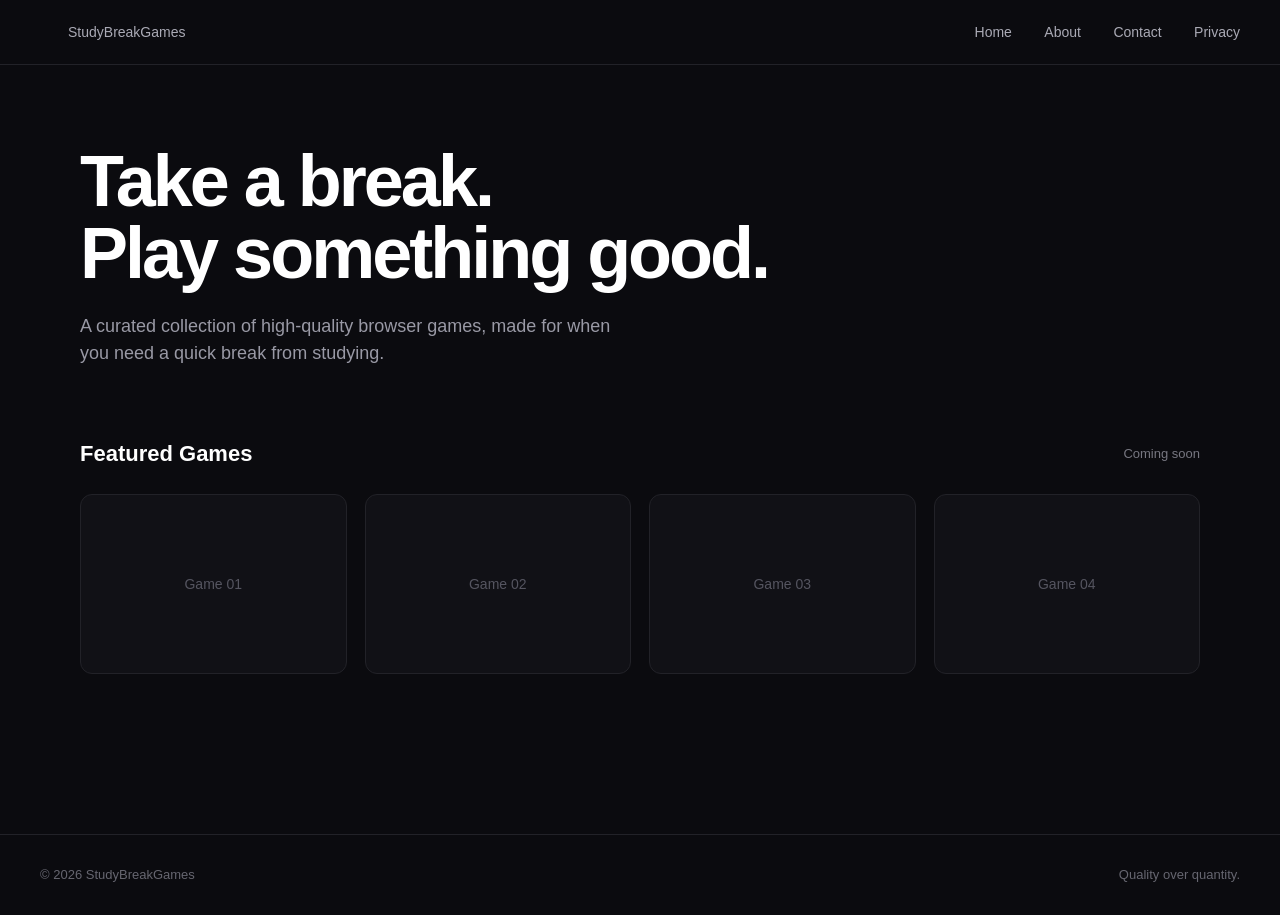
<file: index.html>
<!DOCTYPE html>
<html lang="en">
<head>
    <meta charset="UTF-8">
    <meta name="viewport" content="width=device-width, initial-scale=1.0">

    <title>StudyBreakGames</title>
    <meta name="description" content="StudyBreakGames — curated browser games for your study breaks.">

    <link rel="stylesheet" href="css/style.css">
</head>

<body>

<header>
    <nav class="nav">
        <a href="index.html">StudyBreakGames</a>

        <div>
            <a href="index.html">Home</a>
            <a href="about.html">About</a>
            <a href="contact.html">Contact</a>
            <a href="privacy.html">Privacy</a>
        </div>
    </nav>
</header>

    <main>

        <section class="hero">
            <h1>Take a break.<br>Play something good.</h1>

            <p>
                A curated collection of high-quality browser games,
                made for when you need a quick break from studying.
            </p>
        </section>

        <section>
            <div class="section-header">
                <h2>Featured Games</h2>
                <span>Coming soon</span>
            </div>

            <div class="games">

                <div class="game-card">
                    Game 01
                </div>

                <div class="game-card">
                    Game 02
                </div>

                <div class="game-card">
                    Game 03
                </div>

                <div class="game-card">
                    Game 04
                </div>

            </div>
        </section>

    </main>

    <footer>
        <div class="footer-inner">
            <span>© 2026 StudyBreakGames</span>
            <span>Quality over quantity.</span>
        </div>
    </footer>

</body>
</html>
</file>
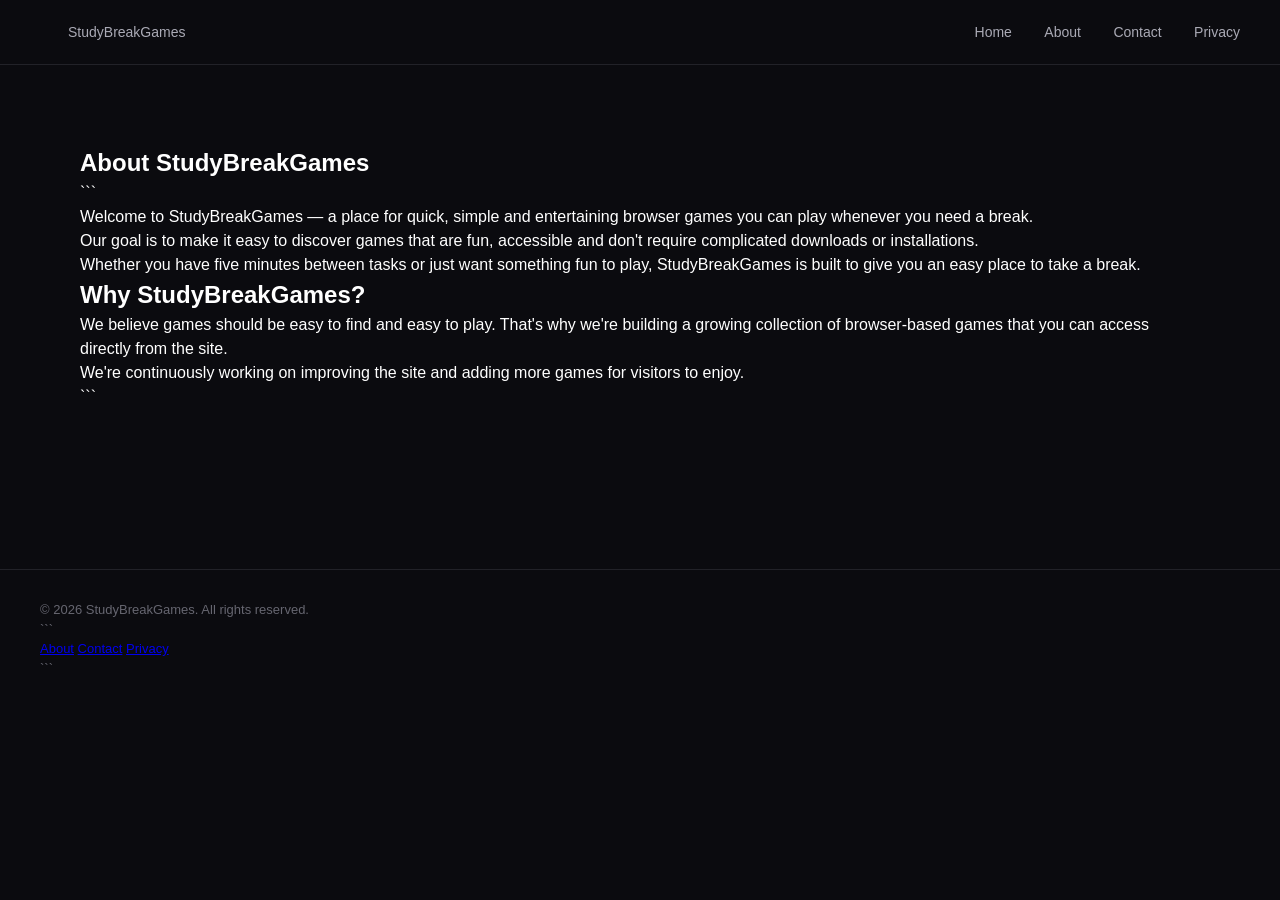
<file: about.html>
<!DOCTYPE html>

<html lang="en">
<head>
    <meta charset="UTF-8">
    <meta name="viewport" content="width=device-width, initial-scale=1.0">
    <title>About - StudyBreakGames</title>
    <link rel="stylesheet" href="css/style.css">
</head>

<body>

<header>
    <nav class="nav">
        <a href="index.html">StudyBreakGames</a>

        <div>
            <a href="index.html">Home</a>
            <a href="about.html">About</a>
            <a href="contact.html">Contact</a>
            <a href="privacy.html">Privacy</a>
        </div>
    </nav>
</header>

<main>
    <section class="page-content">
        <h1>About StudyBreakGames</h1>

```
    <p>
        Welcome to StudyBreakGames — a place for quick, simple and
        entertaining browser games you can play whenever you need a break.
    </p>

    <p>
        Our goal is to make it easy to discover games that are fun,
        accessible and don't require complicated downloads or installations.
    </p>

    <p>
        Whether you have five minutes between tasks or just want something
        fun to play, StudyBreakGames is built to give you an easy place
        to take a break.
    </p>

    <h2>Why StudyBreakGames?</h2>

    <p>
        We believe games should be easy to find and easy to play.
        That's why we're building a growing collection of browser-based
        games that you can access directly from the site.
    </p>

    <p>
        We're continuously working on improving the site and adding more
        games for visitors to enjoy.
    </p>
</section>
```

</main>

<footer>
    <p>&copy; 2026 StudyBreakGames. All rights reserved.</p>

```
<div>
    <a href="about.html">About</a>
    <a href="contact.html">Contact</a>
    <a href="privacy.html">Privacy</a>
</div>
```

</footer>

</body>
</html>
</file>
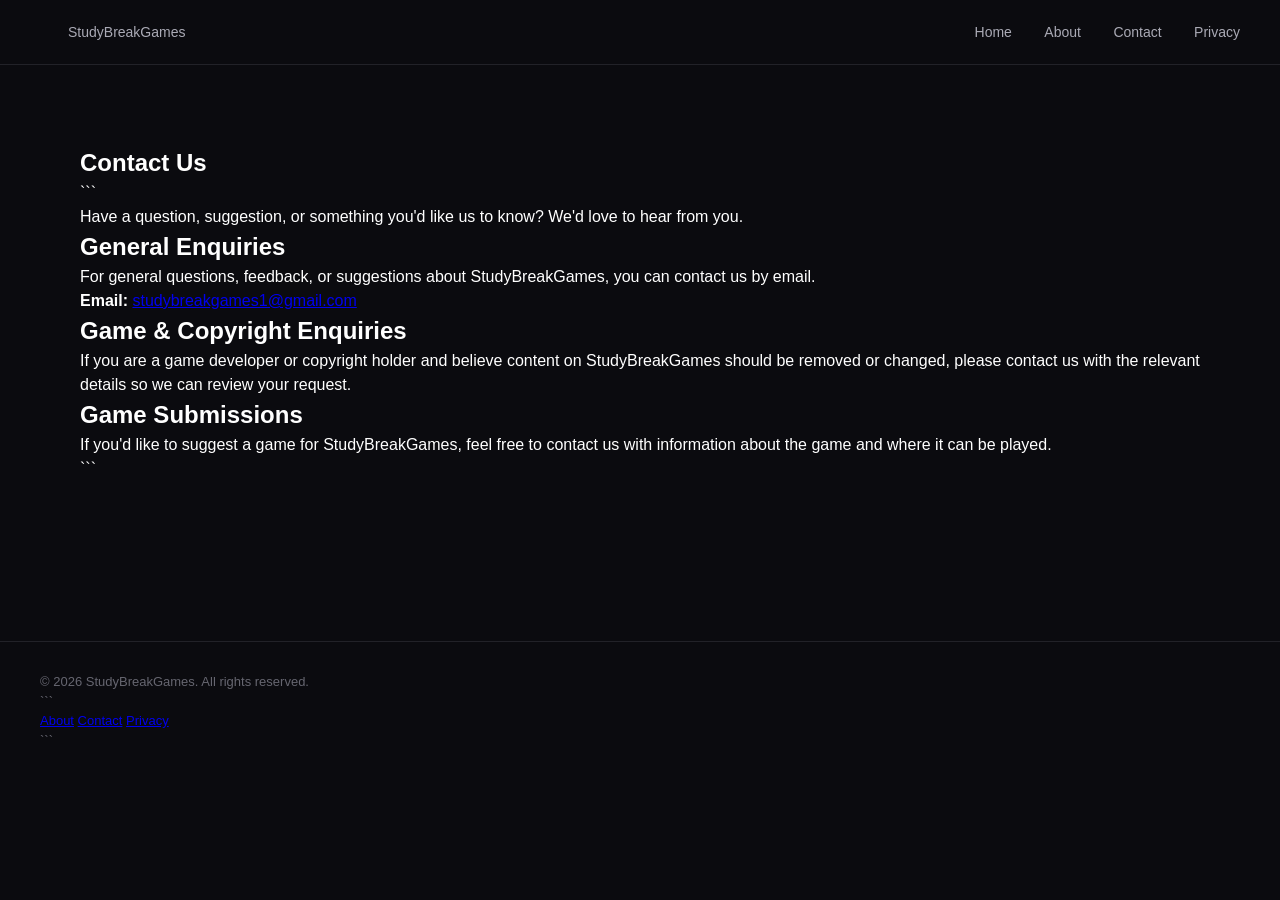
<file: contact.html>
<!DOCTYPE html>

<html lang="en">
<head>
    <meta charset="UTF-8">
    <meta name="viewport" content="width=device-width, initial-scale=1.0">
    <title>Contact - StudyBreakGames</title>
    <link rel="stylesheet" href="css/style.css">
</head>

<body>

<header>
    <nav class="nav">
        <a href="index.html">StudyBreakGames</a>

        <div>
            <a href="index.html">Home</a>
            <a href="about.html">About</a>
            <a href="contact.html">Contact</a>
            <a href="privacy.html">Privacy</a>
        </div>
    </nav>
</header>

<main>
    <section class="page-content">
        <h1>Contact Us</h1>

```
    <p>
        Have a question, suggestion, or something you'd like us to know?
        We'd love to hear from you.
    </p>

    <h2>General Enquiries</h2>

    <p>
        For general questions, feedback, or suggestions about
        StudyBreakGames, you can contact us by email.
    </p>

    <p>
        <strong>Email:</strong>
        <a href="mailto:studybreakgames1@gmail.com">studybreakgames1@gmail.com</a>
    </p>

    <h2>Game & Copyright Enquiries</h2>

    <p>
        If you are a game developer or copyright holder and believe
        content on StudyBreakGames should be removed or changed,
        please contact us with the relevant details so we can review
        your request.
    </p>

    <h2>Game Submissions</h2>

    <p>
        If you'd like to suggest a game for StudyBreakGames,
        feel free to contact us with information about the game
        and where it can be played.
    </p>
</section>
```

</main>

<footer>
    <p>&copy; 2026 StudyBreakGames. All rights reserved.</p>

```
<div>
    <a href="about.html">About</a>
    <a href="contact.html">Contact</a>
    <a href="privacy.html">Privacy</a>
</div>
```

</footer>

</body>
</html>
</file>
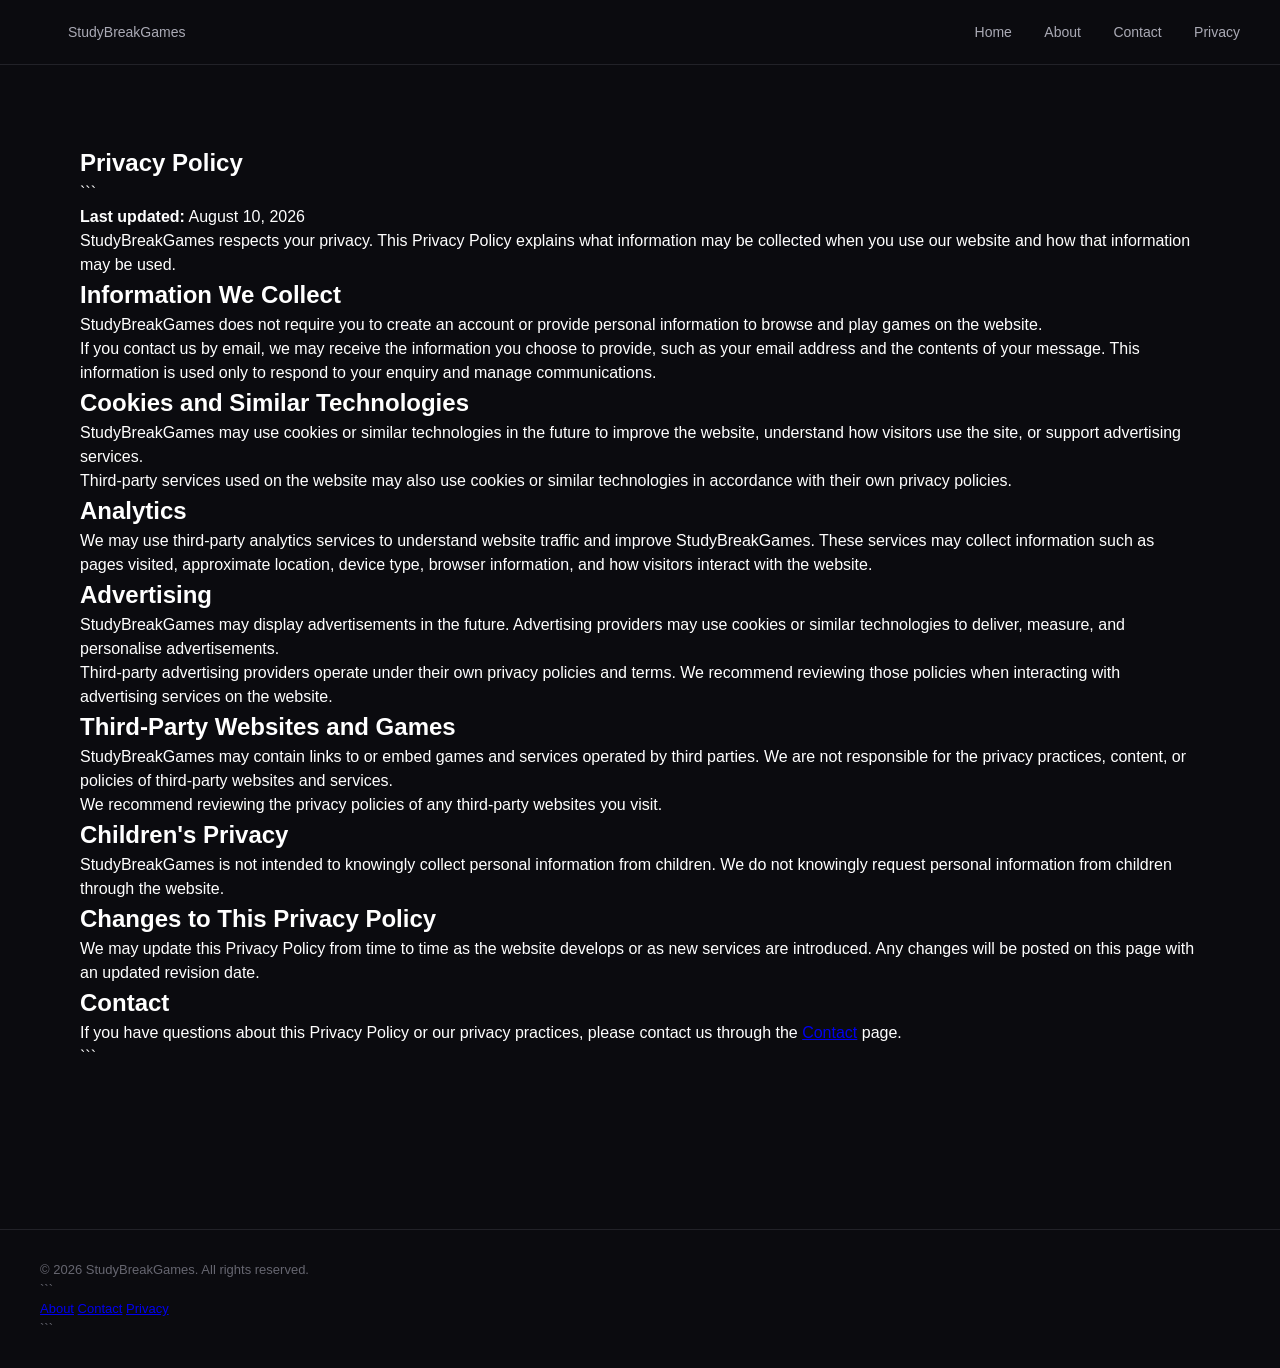
<file: privacy.html>
<!DOCTYPE html>

<html lang="en">
<head>
    <meta charset="UTF-8">
    <meta name="viewport" content="width=device-width, initial-scale=1.0">
    <title>Privacy Policy - StudyBreakGames</title>
    <link rel="stylesheet" href="css/style.css">
</head>

<body>

<header>
    <nav class="nav">
        <a href="index.html">StudyBreakGames</a>

        <div>
            <a href="index.html">Home</a>
            <a href="about.html">About</a>
            <a href="contact.html">Contact</a>
            <a href="privacy.html">Privacy</a>
        </div>
    </nav>
</header>

</header>

<main>
    <section class="page-content">
        <h1>Privacy Policy</h1>

```
    <p>
        <strong>Last updated:</strong> August 10, 2026
    </p>

    <p>
        StudyBreakGames respects your privacy. This Privacy Policy
        explains what information may be collected when you use our
        website and how that information may be used.
    </p>

    <h2>Information We Collect</h2>

    <p>
        StudyBreakGames does not require you to create an account or
        provide personal information to browse and play games on the
        website.
    </p>

    <p>
        If you contact us by email, we may receive the information
        you choose to provide, such as your email address and the
        contents of your message. This information is used only to
        respond to your enquiry and manage communications.
    </p>

    <h2>Cookies and Similar Technologies</h2>

    <p>
        StudyBreakGames may use cookies or similar technologies in
        the future to improve the website, understand how visitors
        use the site, or support advertising services.
    </p>

    <p>
        Third-party services used on the website may also use cookies
        or similar technologies in accordance with their own privacy
        policies.
    </p>

    <h2>Analytics</h2>

    <p>
        We may use third-party analytics services to understand
        website traffic and improve StudyBreakGames. These services
        may collect information such as pages visited, approximate
        location, device type, browser information, and how visitors
        interact with the website.
    </p>

    <h2>Advertising</h2>

    <p>
        StudyBreakGames may display advertisements in the future.
        Advertising providers may use cookies or similar technologies
        to deliver, measure, and personalise advertisements.
    </p>

    <p>
        Third-party advertising providers operate under their own
        privacy policies and terms. We recommend reviewing those
        policies when interacting with advertising services on the
        website.
    </p>

    <h2>Third-Party Websites and Games</h2>

    <p>
        StudyBreakGames may contain links to or embed games and
        services operated by third parties. We are not responsible
        for the privacy practices, content, or policies of third-party
        websites and services.
    </p>

    <p>
        We recommend reviewing the privacy policies of any
        third-party websites you visit.
    </p>

    <h2>Children's Privacy</h2>

    <p>
        StudyBreakGames is not intended to knowingly collect personal
        information from children. We do not knowingly request
        personal information from children through the website.
    </p>

    <h2>Changes to This Privacy Policy</h2>

    <p>
        We may update this Privacy Policy from time to time as the
        website develops or as new services are introduced.
        Any changes will be posted on this page with an updated
        revision date.
    </p>

    <h2>Contact</h2>

    <p>
        If you have questions about this Privacy Policy or our
        privacy practices, please contact us through the
        <a href="contact.html">Contact</a> page.
    </p>
</section>
```

</main>

<footer>
    <p>&copy; 2026 StudyBreakGames. All rights reserved.</p>

```
<div>
    <a href="about.html">About</a>
    <a href="contact.html">Contact</a>
    <a href="privacy.html">Privacy</a>
</div>
```

</footer>

</body>
</html>
</file>
<file: css/style.css>
* {
    box-sizing: border-box;
    margin: 0;
    padding: 0;
}

body {
    font-family: Arial, Helvetica, sans-serif;
    background: #0b0b0f;
    color: #ffffff;
    line-height: 1.5;
}

header {
    border-bottom: 1px solid #222228;
    padding: 20px 40px;
}

.nav {
    max-width: 1200px;
    margin: 0 auto;
    display: flex;
    align-items: center;
    justify-content: space-between;
}

.logo {
    font-size: 22px;
    font-weight: 700;
    letter-spacing: -0.5px;
}

.logo span {
    color: #888894;
}

nav a {
    color: #aaaab5;
    text-decoration: none;
    margin-left: 28px;
    font-size: 14px;
}

nav a:hover {
    color: #ffffff;
}

main {
    max-width: 1200px;
    margin: 0 auto;
    padding: 80px 40px;
}

.hero {
    max-width: 700px;
    margin-bottom: 70px;
}

.hero h1 {
    font-size: clamp(42px, 7vw, 72px);
    line-height: 1;
    letter-spacing: -3px;
    margin-bottom: 24px;
}

.hero p {
    color: #9999a5;
    font-size: 18px;
    max-width: 550px;
}

.section-header {
    display: flex;
    align-items: center;
    justify-content: space-between;
    margin-bottom: 24px;
}

.section-header h2 {
    font-size: 22px;
}

.section-header span {
    color: #777781;
    font-size: 13px;
}

.games {
    display: grid;
    grid-template-columns: repeat(auto-fit, minmax(220px, 1fr));
    gap: 18px;
}

.game-card {
    min-height: 180px;
    border: 1px solid #222228;
    border-radius: 12px;
    background: #111116;
    display: flex;
    align-items: center;
    justify-content: center;
    color: #555560;
    font-size: 14px;
}

.game-card:hover {
    border-color: #44444d;
}

footer {
    border-top: 1px solid #222228;
    margin-top: 80px;
    padding: 30px 40px;
    color: #666670;
    font-size: 13px;
}

.footer-inner {
    max-width: 1200px;
    margin: 0 auto;
    display: flex;
    justify-content: space-between;
}

@media (max-width: 700px) {
    header {
        padding: 18px 20px;
    }

    nav a {
        margin-left: 14px;
    }

    main {
        padding: 60px 20px;
    }

    .hero h1 {
        letter-spacing: -2px;
    }

    .footer-inner {
        flex-direction: column;
        gap: 10px;
    }
}
</file>
